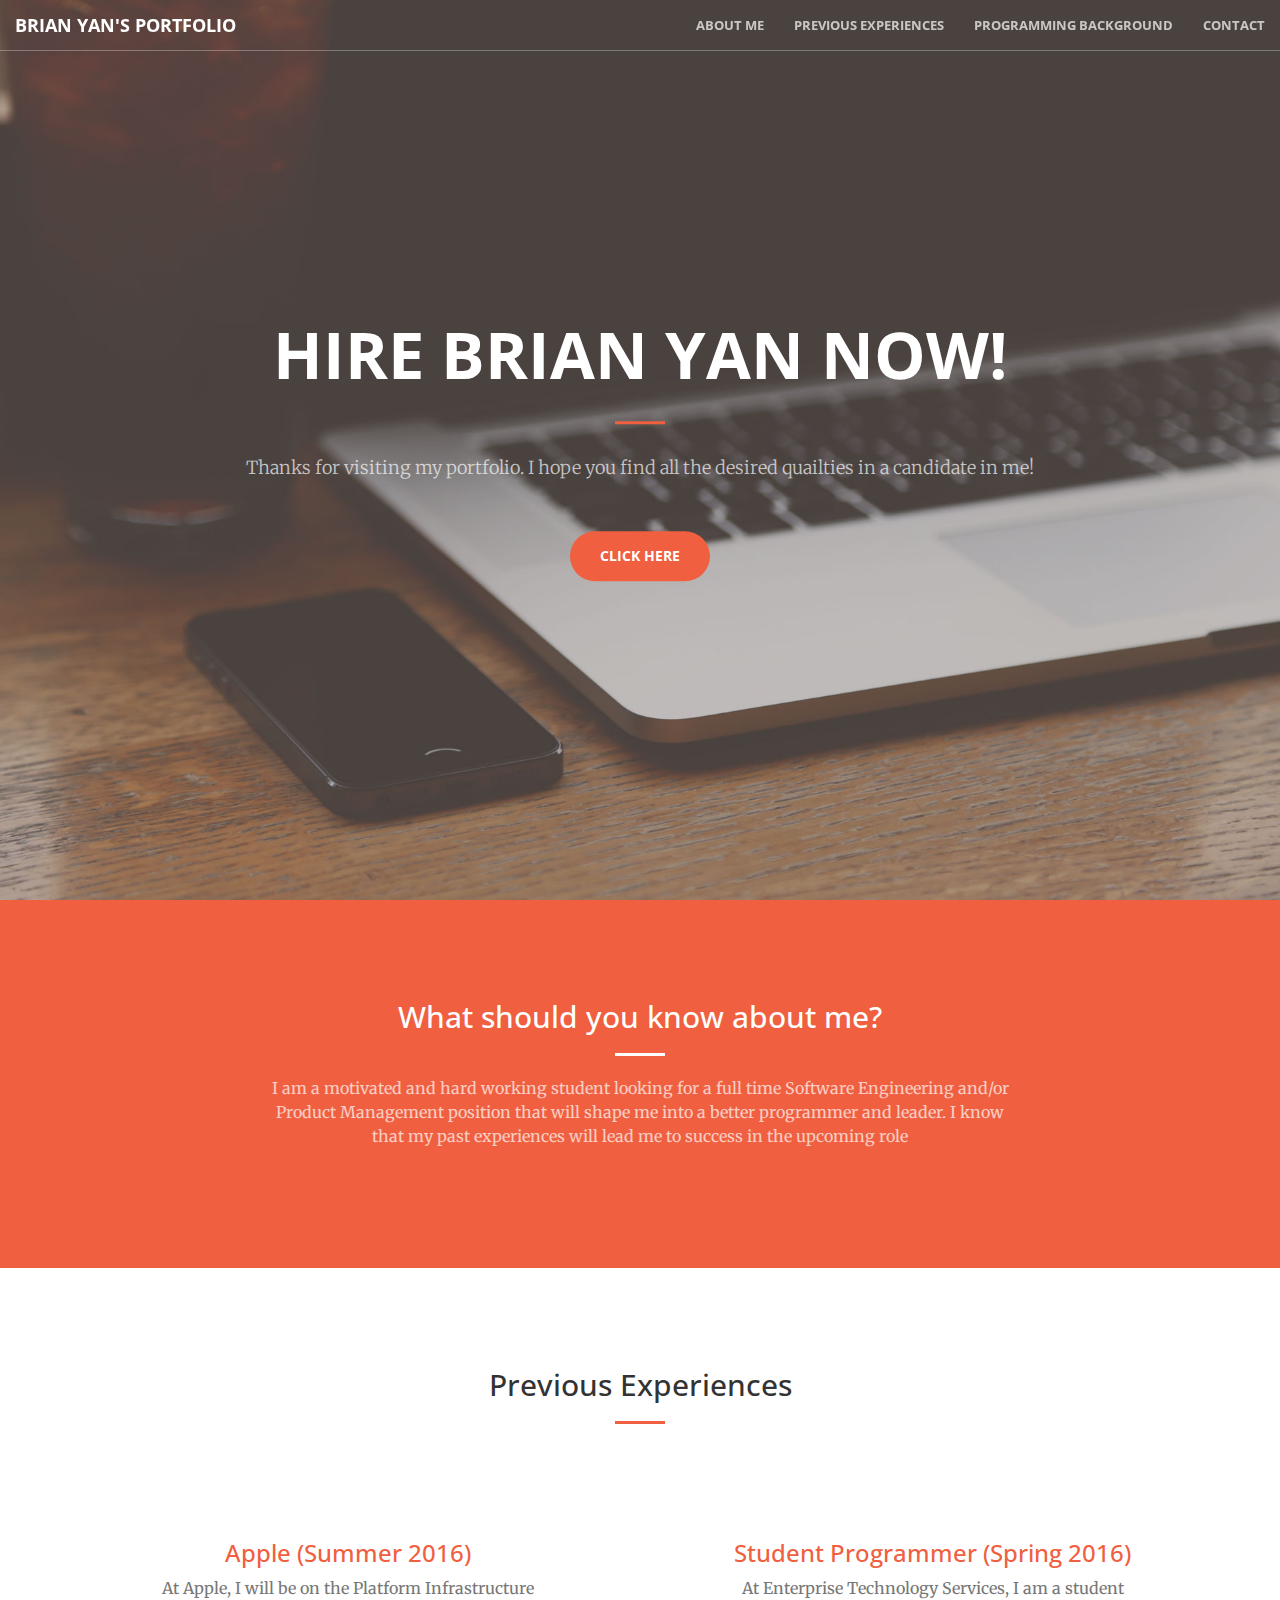
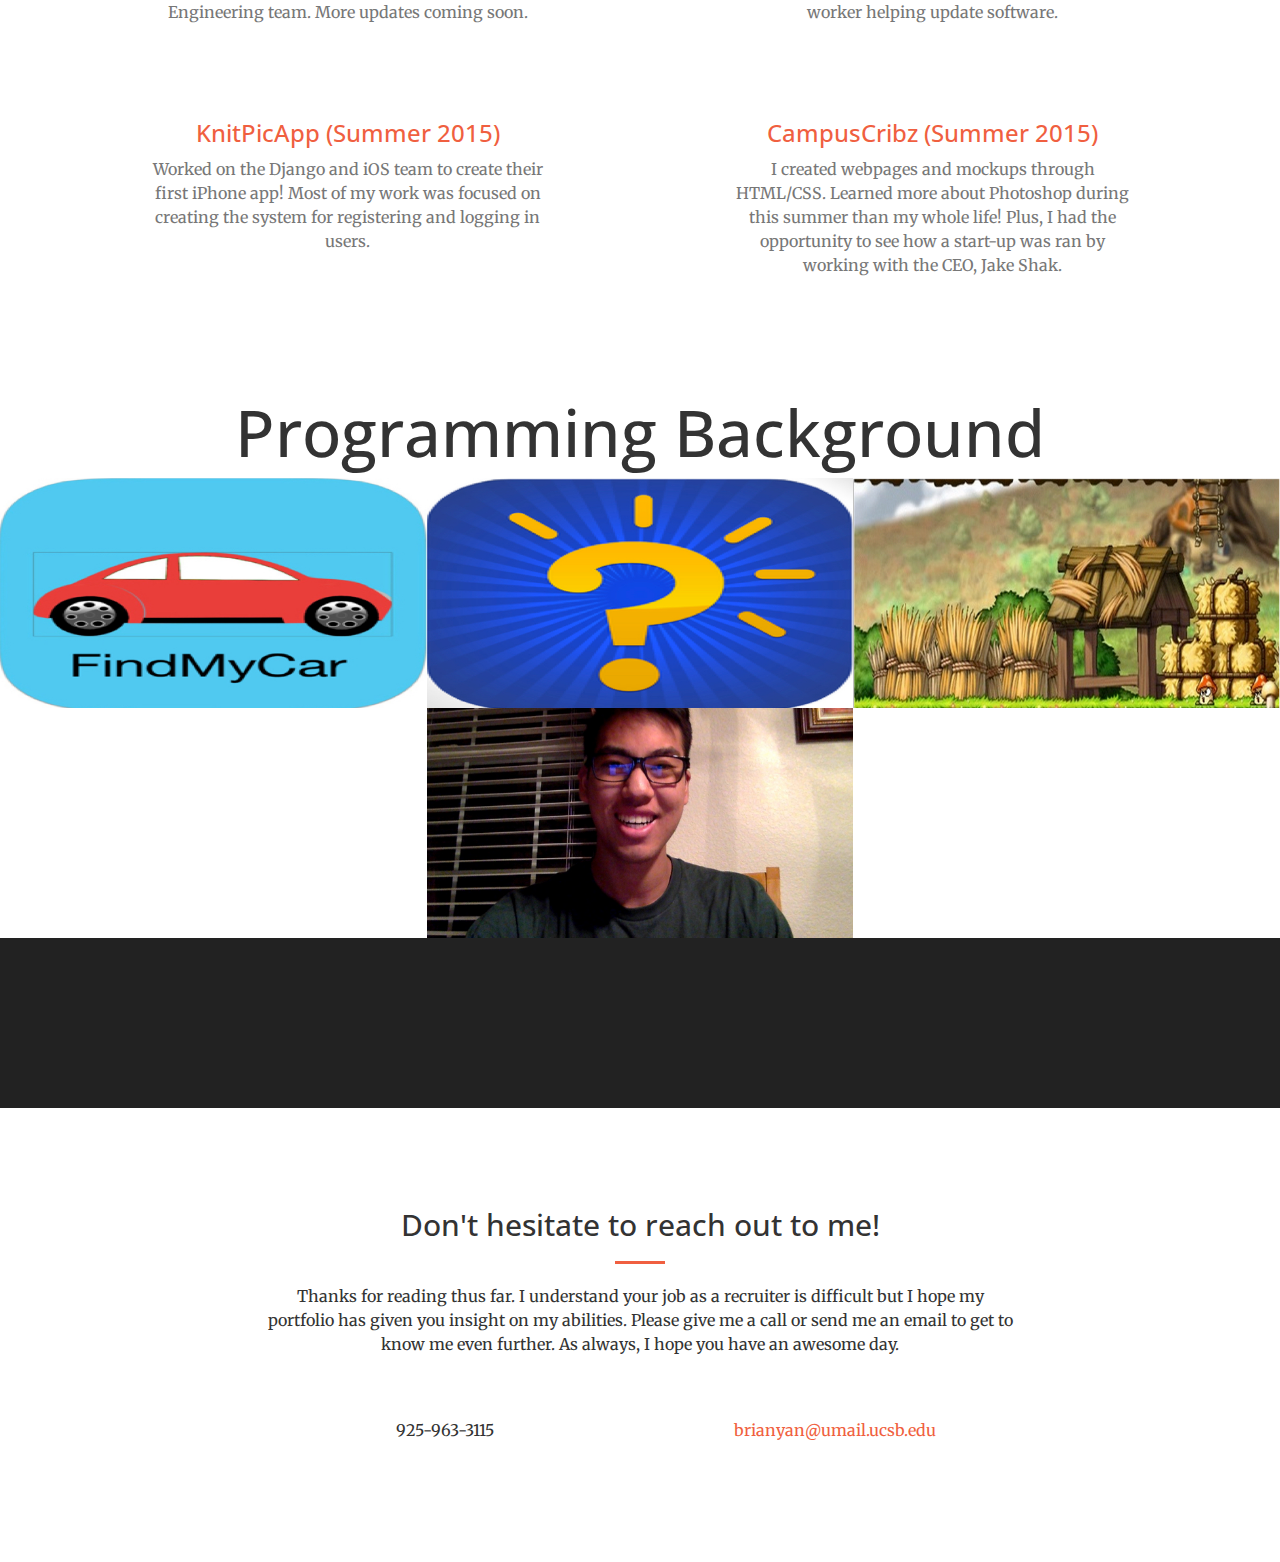
<file: index.html>
<!DOCTYPE html>
<html lang="en">

<head>
<!--  -->
    <meta charset="utf-8">
    <meta http-equiv="X-UA-Compatible" content="IE=edge">
    <meta name="viewport" content="width=device-width, initial-scale=1">
    <meta name="description" content="Brian Yan online portfolio">
    <meta name="author" content="Brian Yan">

    <title>BRIAN YAN</title>
    
    <link rel="icon" href="http://brianyan.github.io/images/favicon.png" />
    <!-- Bootstrap Core CSS -->
    <link rel="stylesheet" href="css/bootstrap.min.css" type="text/css">

    <!-- Custom Fonts -->
    <link href='http://fonts.googleapis.com/css?family=Open+Sans:300italic,400italic,600italic,700italic,800italic,400,300,600,700,800' rel='stylesheet' type='text/css'>
    <link href='http://fonts.googleapis.com/css?family=Merriweather:400,300,300italic,400italic,700,700italic,900,900italic' rel='stylesheet' type='text/css'>
    <link rel="stylesheet" href="font-awesome/css/font-awesome.min.css" type="text/css">

    <!-- Plugin CSS -->
    <link rel="stylesheet" href="css/animate.min.css" type="text/css">

    <!-- Custom CSS -->
    <link rel="stylesheet" href="css/creative.css" type="text/css">

    <!-- HTML5 Shim and Respond.js IE8 support of HTML5 elements and media queries -->
    <!-- WARNING: Respond.js doesn't work if you view the page via file:// -->
    <!--[if lt IE 9]>
        <script src="https://oss.maxcdn.com/libs/html5shiv/3.7.0/html5shiv.js"></script>
        <script src="https://oss.maxcdn.com/libs/respond.js/1.4.2/respond.min.js"></script>
    <![endif]-->

</head>

<body id="page-top">

    <nav id="mainNav" class="navbar navbar-default navbar-fixed-top">
        <div class="container-fluid">
            <!-- Brand and toggle get grouped for better mobile display -->
            <div class="navbar-header">
                <button type="button" class="navbar-toggle collapsed" data-toggle="collapse" data-target="#bs-example-navbar-collapse-1">
                    <span class="sr-only">Toggle navigation</span>
                    <span class="icon-bar"></span>
                    <span class="icon-bar"></span>
                    <span class="icon-bar"></span>
                </button>
                <a class="navbar-brand page-scroll" href="#page-top">Brian Yan's Portfolio</a>
            </div>

            <!-- Collect the nav links, forms, and other content for toggling -->
            <div class="collapse navbar-collapse" id="bs-example-navbar-collapse-1">
                <ul class="nav navbar-nav navbar-right">
                    <li>
                        <a class="page-scroll" href="#about">About Me</a>
                    </li>
                    <li>
                        <a class="page-scroll" href="#services">Previous Experiences</a>
                    </li>
                    <li>
                        <a class="page-scroll" href="#portfolio">Programming Background</a>
                    </li>
                    <li>
                        <a class="page-scroll" href="#contact">Contact</a>
                    </li>
                </ul>
            </div>
            <!-- /.navbar-collapse -->
        </div>
        <!-- /.container-fluid -->
    </nav>

    <header>
        <div class="header-content">
            <div class="header-content-inner">
                <h1>Hire Brian Yan now!</h1>
                <hr>
                <p>Thanks for visiting my portfolio. I hope you find all the desired quailties in a candidate in me! </p>
                <a href="#about" class="btn btn-primary btn-xl page-scroll">Click here</a>
            </div>
        </div>
    </header>

    <section class="bg-primary" id="about">
        <div class="container">
            <div class="row">
                <div class="col-lg-8 col-lg-offset-2 text-center">
                    <h2 class="section-heading">What should you know about me?</h2>
                    <hr class="light">
                    <p class="text-faded">I am a motivated and hard working student looking for a full time Software Engineering and/or Product Management position that will shape me into a better programmer and leader. I know that my past experiences will lead me to success in the upcoming role </p>
                </div>
            </div>
        </div>
    </section>
    <section id="services">
        <div class="container">
            <div class="row">
                <div class="col-lg-12 text-center">
                    <h2 class="section-heading">Previous Experiences</h2>
                    <hr class="primary">
                </div>
            </div>
      </div>
        <div class="container">
            <div class="row"> 
              <a href = "https://appple.com/" target="_blank">
                <div class="col-lg-6 col-md-6 text-center">
                    <div class="service-box">
                        <i class="fa fa-4x fa-apple wow bounceIn" data-wow-delay=".1s"> </i>
                        <h3>Apple (Summer 2016)</h3>
                        <p class="text-muted"> At Apple, I will be on the Platform Infrastructure Engineering team. More updates coming soon.</p>
                    </div>
                </div>
              </a>
              <a href = "http://www.ets.ucsb.edu/" target="_blank">
                <div class="col-lg-6 col-md-6 text-center">
                    <div class="service-box">
                        <i class="fa fa-4x fa-credit-card wow bounceIn text-primary" data-wow-delay=".1s"></i>
                        <h3>Student Programmer (Spring 2016)</h3>
                        <p class="text-muted"> At Enterprise Technology Services, I am a student worker helping update software.</p>
                    </div>
                </div>
              </a>
            </div>
            <div class="row"> 
              <a href = "https://twitter.com/KnitPicApp" target="_blank">
                <div class="col-lg-6 col-md-6 text-center">
                    <div class="service-box">
                        <i class="fa fa-4x fa-diamond wow bounceIn text-primary"></i>
                        <h3>KnitPicApp (Summer 2015)</h3>
                        <p class="text-muted">Worked on the Django and iOS team to create their first iPhone app! Most of my work was focused on creating the system for registering and logging in users.</p>
                    </div>
                </div>
              </a>
              <a href = "http://www.campuscribz.com/" target="_blank">
                <div class="col-lg-6 col-md-6 text-center">
                    <div class="service-box">
                        <i class="fa fa-4x fa-paper-plane wow bounceIn text-primary" data-wow-delay=".1s"></i>
                        <h3>CampusCribz (Summer 2015)</h3>
                        <p class="text-muted">I created webpages and mockups through HTML/CSS. Learned more about Photoshop during this summer than my whole life! Plus, I had the opportunity to see how a start-up was ran by working with the CEO, Jake Shak.</p>
                    </div>
                </div>
              </a>
            </div>
        </div>
    </section>
    <section class="no-padding" id= "portfolio">
      <div class = "text-center header-content-inner">
        <h1> Programming Background </h1>
      </div>
    </section>
    <section class="no-padding">
        <div class="container-fluid">
            <div class="row no-gutter">
                <div class="col-lg-4 col-sm-6">
                    <a href="https://github.com/brianyan/OutsideHacks2k15" target="_blank" class="portfolio-box">
                        <img src="images/FindMyCar.jpg" class="img-responsive" alt="">
                        <div class="portfolio-box-caption">
                            <div class="portfolio-box-caption-content">
                                <div class="project-category text-faded">
                                    Swift
                                </div>
                                <div class="project-name">
                                    Find Your Car 
                                </div>
                            </div>
                        </div>
                    </a>
                </div>
                <div class="col-lg-4 col-sm-6">
                    <a href="https://github.com/brianyan/triviaMaster" target="_blank" class="portfolio-box">
                        <img src="images/triviaMaster.jpg" class="img-responsive" alt="">
                        <div class="portfolio-box-caption">
                            <div class="portfolio-box-caption-content">
                                <div class="project-category text-faded">
                                    Java, MySQL
                                </div>
                                <div class="project-name">
                                    triviaMaster
                                </div>
                            </div>
                        </div>
                    </a>
                </div>
                <div class="col-lg-4 col-sm-6">
                    <a href="https://github.com/brianyan/cs56-games-country-runner" target="_blank" class="portfolio-box">
                        <img src="images/Maplestory.jpg" class="img-responsive" alt="">
                        <div class="portfolio-box-caption">
                            <div class="portfolio-box-caption-content">
                                <div class="project-category text-faded">
                                    Java, XML
                                </div>
                                <div class="project-name">
                                    Maplestory
                                </div>
                            </div>
                        </div>
                    </a>
                </div>
                <div class="col-lg-4 col-sm-6">
                    <div class="portfolio-box">
                        <div class="portfolio-box-caption">
                            <div class="portfolio-box-caption-content">
                                <div class="project-category text-faded">
                                    Category
                                </div>
                                <div class="project-name">
                                    Project Name
                                </div>
                            </div>
                        </div>
                    </div>
                </div>
                <div class="col-lg-4 col-sm-6">
                    <a href="https://github.com/brianyan/brianyan.github.io" target="_blank" class="portfolio-box">
                        <img src="images/selfie1.jpg" class="img-responsive" alt="">
                        <div class="portfolio-box-caption">
                            <div class="portfolio-box-caption-content">
                                <div class="project-category text-faded">
                                    Html/CSS/JS
                                </div>
                                <div class="project-name">
                                    My Portfolio
                                </div>
                            </div>
                        </div>
                    </a>
                </div>
                
               <!--  <div class="col-lg-4 col-sm-6">
                    <a href="#" class="portfolio-box">
                        <img src="img/portfolio/6.jpg" class="img-responsive" alt="">
                        <div class="portfolio-box-caption">
                            <div class="portfolio-box-caption-content">
                                <div class="project-category text-faded">
                                    Category
                                </div>
                                <div class="project-name">
                                    Project Name
                                </div>
                            </div>
                        </div>
                    </a>
                </div> -->
            </div>
        </div>
    </section>

    <aside class="bg-dark">
        <div class="container text-center">
            <div class="call-to-action">
                <h2></h2>
                <a href="#contact" class="btn btn-default btn-xl wow tada">Contact Me!</a>
            </div>
        </div>
    </aside>

    <section id="contact">
        <div class="container">
            <div class="row">
                <div class="col-lg-8 col-lg-offset-2 text-center">
                    <h2 class="section-heading">Don't hesitate to reach out to me!</h2>
                    <hr class="primary">
                    <p>Thanks for reading thus far. I understand your job as a recruiter is difficult but I hope my portfolio has given you insight on my abilities. Please give me a call or send me an email to get to know me even further. As always, I hope you have an awesome day.</p>
                </div>
                <div class="col-lg-4 col-lg-offset-2 text-center">
                    <i class="fa fa-phone fa-3x wow bounceIn"></i>
                    <p>925-963-3115</p>
                </div>
                <div class="col-lg-4 text-center">
                    <i class="fa fa-envelope-o fa-3x wow bounceIn" data-wow-delay=".1s"></i>
                    <p><a href="mailto:your-email@your-domain.com">brianyan@umail.ucsb.edu</a></p>
                </div>
            </div>
        </div>
    </section>

    <!-- jQuery -->
    <script src="js/jquery.js"></script>

    <!-- Bootstrap Core JavaScript -->
    <script src="js/bootstrap.min.js"></script>

    <!-- Plugin JavaScript -->
    <script src="js/jquery.easing.min.js"></script>
    <script src="js/jquery.fittext.js"></script>
    <script src="js/wow.min.js"></script>

    <!-- Custom Theme JavaScript -->
    <script src="js/creative.js"></script>

</body>

</html>
</file>
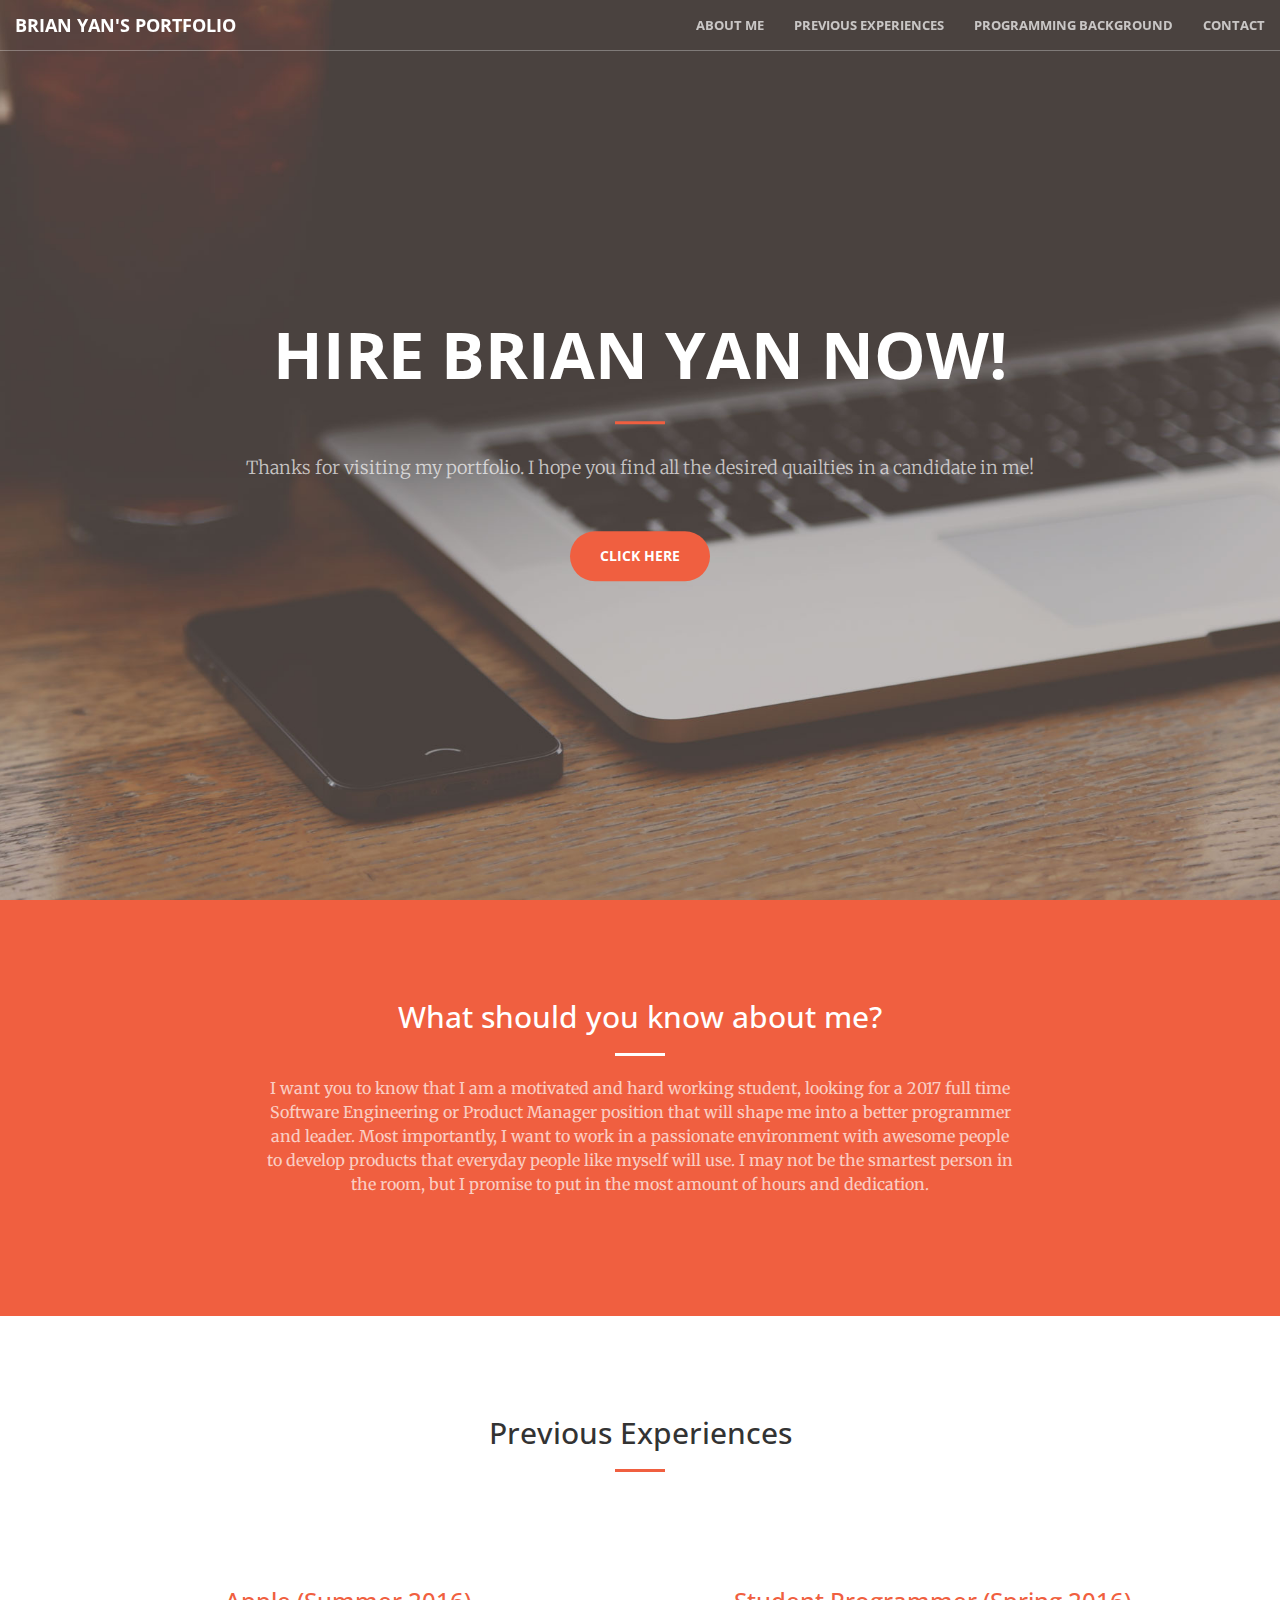
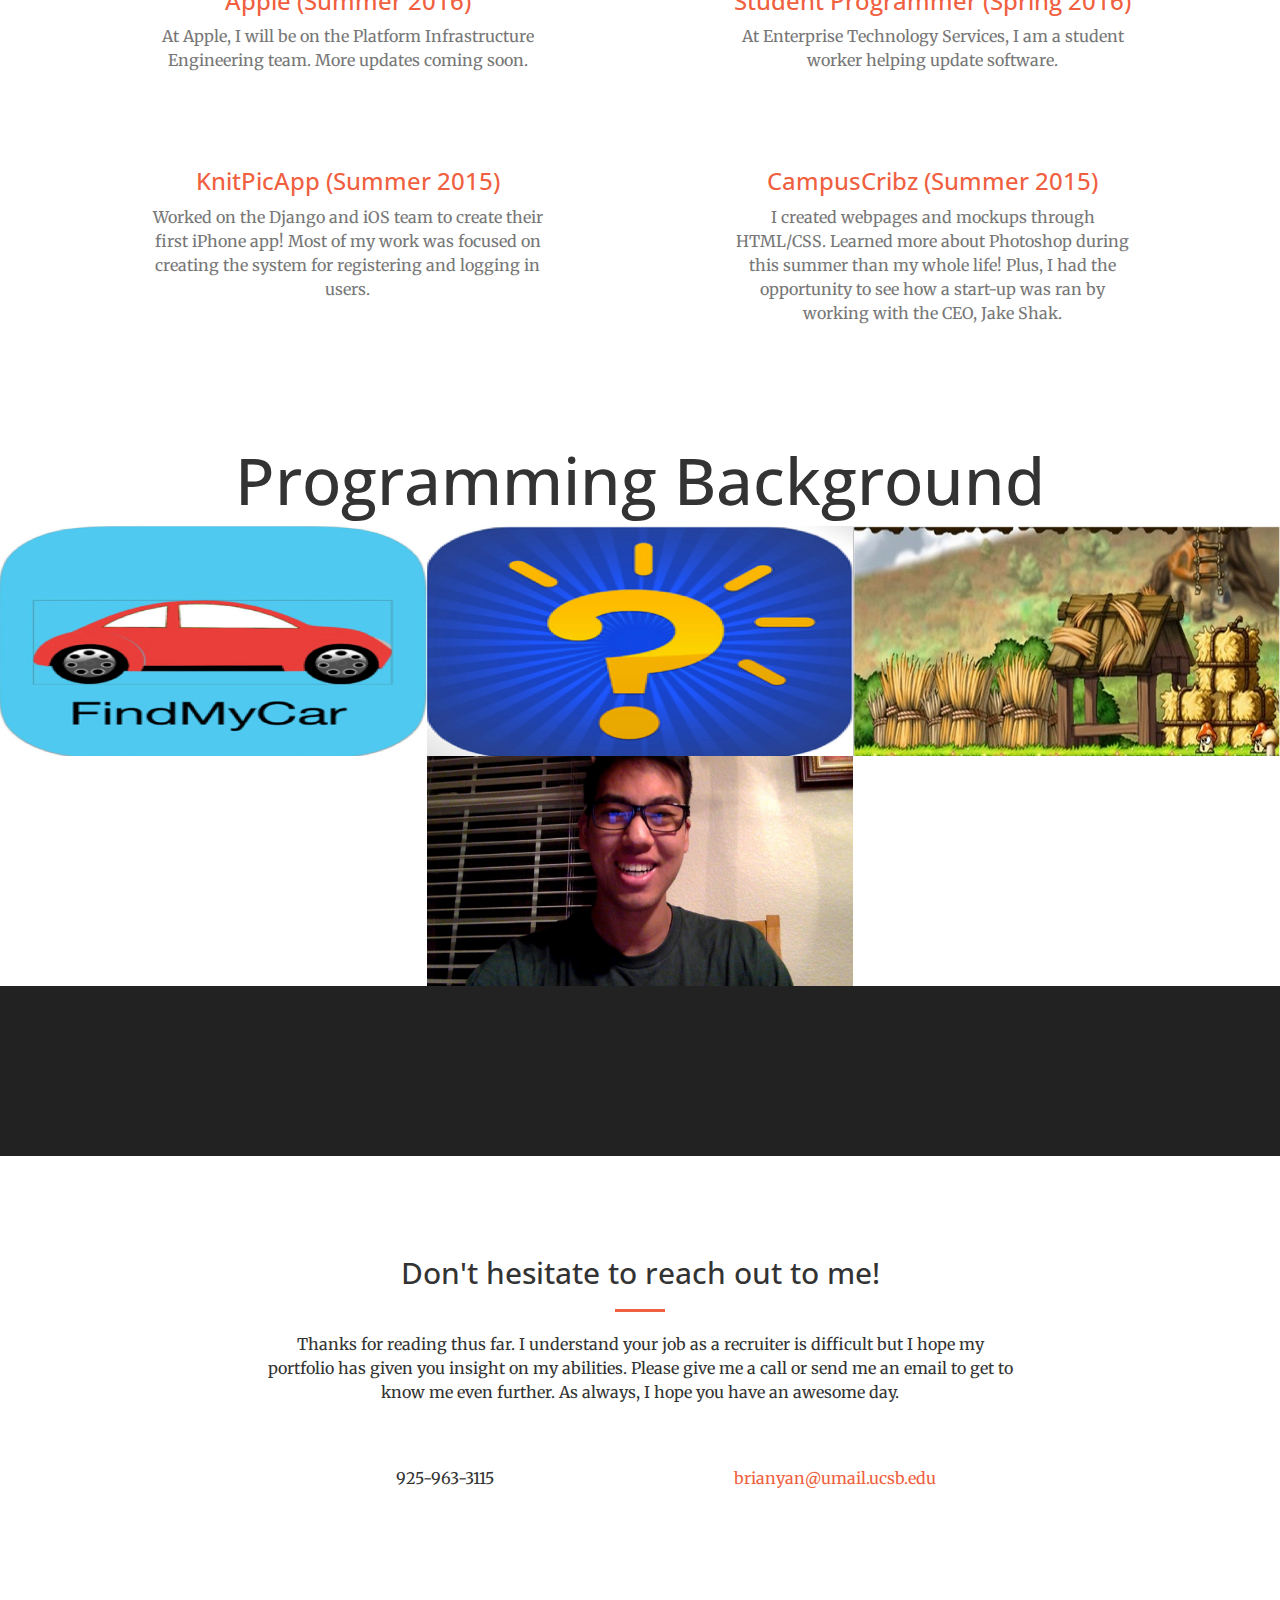
<file: home.html>
<!DOCTYPE html>
<html lang="en">

<head>
<!--  -->
    <meta charset="utf-8">
    <meta http-equiv="X-UA-Compatible" content="IE=edge">
    <meta name="viewport" content="width=device-width, initial-scale=1">
    <meta name="description" content="Brian Yan online portfolio">
    <meta name="author" content="Brian Yan">

    <title>BRIAN YAN</title>
    
    <link rel="icon" href="http://brianyan.github.io/images/favicon.png" />
    <!-- Bootstrap Core CSS -->
    <link rel="stylesheet" href="css/bootstrap.min.css" type="text/css">

    <!-- Custom Fonts -->
    <link href='http://fonts.googleapis.com/css?family=Open+Sans:300italic,400italic,600italic,700italic,800italic,400,300,600,700,800' rel='stylesheet' type='text/css'>
    <link href='http://fonts.googleapis.com/css?family=Merriweather:400,300,300italic,400italic,700,700italic,900,900italic' rel='stylesheet' type='text/css'>
    <link rel="stylesheet" href="font-awesome/css/font-awesome.min.css" type="text/css">

    <!-- Plugin CSS -->
    <link rel="stylesheet" href="css/animate.min.css" type="text/css">

    <!-- Custom CSS -->
    <link rel="stylesheet" href="css/creative.css" type="text/css">

    <!-- HTML5 Shim and Respond.js IE8 support of HTML5 elements and media queries -->
    <!-- WARNING: Respond.js doesn't work if you view the page via file:// -->
    <!--[if lt IE 9]>
        <script src="https://oss.maxcdn.com/libs/html5shiv/3.7.0/html5shiv.js"></script>
        <script src="https://oss.maxcdn.com/libs/respond.js/1.4.2/respond.min.js"></script>
    <![endif]-->

</head>

<body id="page-top">

    <nav id="mainNav" class="navbar navbar-default navbar-fixed-top">
        <div class="container-fluid">
            <!-- Brand and toggle get grouped for better mobile display -->
            <div class="navbar-header">
                <button type="button" class="navbar-toggle collapsed" data-toggle="collapse" data-target="#bs-example-navbar-collapse-1">
                    <span class="sr-only">Toggle navigation</span>
                    <span class="icon-bar"></span>
                    <span class="icon-bar"></span>
                    <span class="icon-bar"></span>
                </button>
                <a class="navbar-brand page-scroll" href="#page-top">Brian Yan's Portfolio</a>
            </div>

            <!-- Collect the nav links, forms, and other content for toggling -->
            <div class="collapse navbar-collapse" id="bs-example-navbar-collapse-1">
                <ul class="nav navbar-nav navbar-right">
                    <li>
                        <a class="page-scroll" href="#about">About Me</a>
                    </li>
                    <li>
                        <a class="page-scroll" href="#services">Previous Experiences</a>
                    </li>
                    <li>
                        <a class="page-scroll" href="#portfolio">Programming Background</a>
                    </li>
                    <li>
                        <a class="page-scroll" href="#contact">Contact</a>
                    </li>
                </ul>
            </div>
            <!-- /.navbar-collapse -->
        </div>
        <!-- /.container-fluid -->
    </nav>

    <header>
        <div class="header-content">
            <div class="header-content-inner">
                <h1>Hire Brian Yan now!</h1>
                <hr>
                <p>Thanks for visiting my portfolio. I hope you find all the desired quailties in a candidate in me! </p>
                <a href="#about" class="btn btn-primary btn-xl page-scroll">Click here</a>
            </div>
        </div>
    </header>

    <section class="bg-primary" id="about">
        <div class="container">
            <div class="row">
                <div class="col-lg-8 col-lg-offset-2 text-center">
                    <h2 class="section-heading">What should you know about me?</h2>
                    <hr class="light">
                    <p class="text-faded">I want you to know that I am a motivated and hard working student, looking for a 2017 full time Software Engineering or Product Manager position that will shape me into a better programmer and leader. Most importantly, I want to work in a passionate environment with awesome people to develop products that everyday people like myself will use. I may not be the smartest person in the room, but I promise to put in the most amount of hours and dedication. </p>
                </div>
            </div>
        </div>
    </section>
    <section id="services">
        <div class="container">
            <div class="row">
                <div class="col-lg-12 text-center">
                    <h2 class="section-heading">Previous Experiences</h2>
                    <hr class="primary">
                </div>
            </div>
      </div>
        <div class="container">
            <div class="row"> 
              <a href = "https://appple.com/" target="_blank">
                <div class="col-lg-6 col-md-6 text-center">
                    <div class="service-box">
                        <i class="fa fa-4x fa-apple wow bounceIn" data-wow-delay=".1s"> </i>
                        <h3>Apple (Summer 2016)</h3>
                        <p class="text-muted"> At Apple, I will be on the Platform Infrastructure Engineering team. More updates coming soon.</p>
                    </div>
                </div>
              </a>
              <a href = "http://www.ets.ucsb.edu/" target="_blank">
                <div class="col-lg-6 col-md-6 text-center">
                    <div class="service-box">
                        <i class="fa fa-4x fa-credit-card wow bounceIn text-primary" data-wow-delay=".1s"></i>
                        <h3>Student Programmer (Spring 2016)</h3>
                        <p class="text-muted"> At Enterprise Technology Services, I am a student worker helping update software.</p>
                    </div>
                </div>
              </a>
            </div>
            <div class="row"> 
              <a href = "https://twitter.com/KnitPicApp" target="_blank">
                <div class="col-lg-6 col-md-6 text-center">
                    <div class="service-box">
                        <i class="fa fa-4x fa-diamond wow bounceIn text-primary"></i>
                        <h3>KnitPicApp (Summer 2015)</h3>
                        <p class="text-muted">Worked on the Django and iOS team to create their first iPhone app! Most of my work was focused on creating the system for registering and logging in users.</p>
                    </div>
                </div>
              </a>
              <a href = "http://www.campuscribz.com/" target="_blank">
                <div class="col-lg-6 col-md-6 text-center">
                    <div class="service-box">
                        <i class="fa fa-4x fa-paper-plane wow bounceIn text-primary" data-wow-delay=".1s"></i>
                        <h3>CampusCribz (Summer 2015)</h3>
                        <p class="text-muted">I created webpages and mockups through HTML/CSS. Learned more about Photoshop during this summer than my whole life! Plus, I had the opportunity to see how a start-up was ran by working with the CEO, Jake Shak.</p>
                    </div>
                </div>
              </a>
            </div>
        </div>
    </section>
    <section class="no-padding" id= "portfolio">
      <div class = "text-center header-content-inner">
        <h1> Programming Background </h1>
      </div>
    </section>
    <section class="no-padding">
        <div class="container-fluid">
            <div class="row no-gutter">
                <div class="col-lg-4 col-sm-6">
                    <a href="https://github.com/brianyan/OutsideHacks2k15" target="_blank" class="portfolio-box">
                        <img src="images/FindMyCar.jpg" class="img-responsive" alt="">
                        <div class="portfolio-box-caption">
                            <div class="portfolio-box-caption-content">
                                <div class="project-category text-faded">
                                    Swift
                                </div>
                                <div class="project-name">
                                    Find Your Car 
                                </div>
                            </div>
                        </div>
                    </a>
                </div>
                <div class="col-lg-4 col-sm-6">
                    <a href="https://github.com/brianyan/triviaMaster" target="_blank" class="portfolio-box">
                        <img src="images/triviaMaster.jpg" class="img-responsive" alt="">
                        <div class="portfolio-box-caption">
                            <div class="portfolio-box-caption-content">
                                <div class="project-category text-faded">
                                    Java, MySQL
                                </div>
                                <div class="project-name">
                                    triviaMaster
                                </div>
                            </div>
                        </div>
                    </a>
                </div>
                <div class="col-lg-4 col-sm-6">
                    <a href="https://github.com/brianyan/cs56-games-country-runner" target="_blank" class="portfolio-box">
                        <img src="images/Maplestory.jpg" class="img-responsive" alt="">
                        <div class="portfolio-box-caption">
                            <div class="portfolio-box-caption-content">
                                <div class="project-category text-faded">
                                    Java, XML
                                </div>
                                <div class="project-name">
                                    Maplestory
                                </div>
                            </div>
                        </div>
                    </a>
                </div>
                <div class="col-lg-4 col-sm-6">
                    <div class="portfolio-box">
                        <div class="portfolio-box-caption">
                            <div class="portfolio-box-caption-content">
                                <div class="project-category text-faded">
                                    Category
                                </div>
                                <div class="project-name">
                                    Project Name
                                </div>
                            </div>
                        </div>
                    </div>
                </div>
                <div class="col-lg-4 col-sm-6">
                    <a href="https://github.com/brianyan/brianyan.github.io" target="_blank" class="portfolio-box">
                        <img src="images/selfie1.jpg" class="img-responsive" alt="">
                        <div class="portfolio-box-caption">
                            <div class="portfolio-box-caption-content">
                                <div class="project-category text-faded">
                                    Html/CSS/JS
                                </div>
                                <div class="project-name">
                                    My Portfolio
                                </div>
                            </div>
                        </div>
                    </a>
                </div>
                
               <!--  <div class="col-lg-4 col-sm-6">
                    <a href="#" class="portfolio-box">
                        <img src="img/portfolio/6.jpg" class="img-responsive" alt="">
                        <div class="portfolio-box-caption">
                            <div class="portfolio-box-caption-content">
                                <div class="project-category text-faded">
                                    Category
                                </div>
                                <div class="project-name">
                                    Project Name
                                </div>
                            </div>
                        </div>
                    </a>
                </div> -->
            </div>
        </div>
    </section>

    <aside class="bg-dark">
        <div class="container text-center">
            <div class="call-to-action">
                <h2></h2>
                <a href="#contact" class="btn btn-default btn-xl wow tada">Contact Me!</a>
            </div>
        </div>
    </aside>

    <section id="contact">
        <div class="container">
            <div class="row">
                <div class="col-lg-8 col-lg-offset-2 text-center">
                    <h2 class="section-heading">Don't hesitate to reach out to me!</h2>
                    <hr class="primary">
                    <p>Thanks for reading thus far. I understand your job as a recruiter is difficult but I hope my portfolio has given you insight on my abilities. Please give me a call or send me an email to get to know me even further. As always, I hope you have an awesome day.</p>
                </div>
                <div class="col-lg-4 col-lg-offset-2 text-center">
                    <i class="fa fa-phone fa-3x wow bounceIn"></i>
                    <p>925-963-3115</p>
                </div>
                <div class="col-lg-4 text-center">
                    <i class="fa fa-envelope-o fa-3x wow bounceIn" data-wow-delay=".1s"></i>
                    <p><a href="mailto:your-email@your-domain.com">brianyan@umail.ucsb.edu</a></p>
                </div>
            </div>
        </div>
    </section>

    <!-- jQuery -->
    <script src="js/jquery.js"></script>

    <!-- Bootstrap Core JavaScript -->
    <script src="js/bootstrap.min.js"></script>

    <!-- Plugin JavaScript -->
    <script src="js/jquery.easing.min.js"></script>
    <script src="js/jquery.fittext.js"></script>
    <script src="js/wow.min.js"></script>

    <!-- Custom Theme JavaScript -->
    <script src="js/creative.js"></script>

</body>

</html>
</file>
<file: css/creative.css>
/*!
 * Start Bootstrap - Creative Bootstrap Theme (http://startbootstrap.com)
 * Code licensed under the Apache License v2.0.
 * For details, see http://www.apache.org/licenses/LICENSE-2.0.
 */

html,
body {
    width: 100%;
    height: 100%;
}

body {
    font-family: Merriweather,'Helvetica Neue',Arial,sans-serif;
}

hr {
    max-width: 50px;
    border-color: #f05f40;
    border-width: 3px;
}

hr.light {
    border-color: #fff;
}

a {
    color: #f05f40;
    -webkit-transition: all .35s;
    -moz-transition: all .35s;
    transition: all .35s;
}

a:hover,
a:focus {
    color: #eb3812;
}

h1,
h2,
h3,
h4,
h5,
h6 {
    font-family: 'Open Sans','Helvetica Neue',Arial,sans-serif;
}

p {
    margin-bottom: 20px;
    font-size: 16px;
    line-height: 1.5;
}

.bg-primary {
    background-color: #f05f40;
}

.bg-dark {
    color: #fff;
    background-color: #222;
}

.text-faded {
    color: rgba(255,255,255,.7);
}

section {
    padding: 100px 0;
}

aside {
    padding: 50px 0;
}

.no-padding {
    padding: 0;
}

.navbar-default {
    border-color: rgba(34,34,34,.05);
    font-family: 'Open Sans','Helvetica Neue',Arial,sans-serif;
    background-color: #fff;
    -webkit-transition: all .35s;
    -moz-transition: all .35s;
    transition: all .35s;
}

.navbar-default .navbar-header .navbar-brand {
    text-transform: uppercase;
    font-family: 'Open Sans','Helvetica Neue',Arial,sans-serif;
    font-weight: 700;
    color: #f05f40;
}

.navbar-default .navbar-header .navbar-brand:hover,
.navbar-default .navbar-header .navbar-brand:focus {
    color: #eb3812;
}

.navbar-default .nav > li>a,
.navbar-default .nav>li>a:focus {
    text-transform: uppercase;
    font-size: 13px;
    font-weight: 700;
    color: #222;
}

.navbar-default .nav > li>a:hover,
.navbar-default .nav>li>a:focus:hover {
    color: #f05f40;
}

.navbar-default .nav > li.active>a,
.navbar-default .nav>li.active>a:focus {
    color: #f05f40!important;
    background-color: transparent;
}

.navbar-default .nav > li.active>a:hover,
.navbar-default .nav>li.active>a:focus:hover {
    background-color: transparent;
}

@media(min-width:768px) {
    .navbar-default {
        border-color: rgba(255,255,255,.3);
        background-color: transparent;
    }

    .navbar-default .navbar-header .navbar-brand {
        color: rgba(255,255,255,.7);
    }

    .navbar-default .navbar-header .navbar-brand:hover,
    .navbar-default .navbar-header .navbar-brand:focus {
        color: #fff;
    }

    .navbar-default .nav > li>a,
    .navbar-default .nav>li>a:focus {
        color: rgba(255,255,255,.7);
    }

    .navbar-default .nav > li>a:hover,
    .navbar-default .nav>li>a:focus:hover {
        color: #fff;
    }

    .navbar-default.affix {
        border-color: rgba(34,34,34,.05);
        background-color: #fff;
    }

    .navbar-default.affix .navbar-header .navbar-brand {
        font-size: 14px;
        color: #f05f40;
    }

    .navbar-default.affix .navbar-header .navbar-brand:hover,
    .navbar-default.affix .navbar-header .navbar-brand:focus {
        color: #eb3812;
    }

    .navbar-default.affix .nav > li>a,
    .navbar-default.affix .nav>li>a:focus {
        color: #222;
    }

    .navbar-default.affix .nav > li>a:hover,
    .navbar-default.affix .nav>li>a:focus:hover {
        color: #f05f40;
    }
}

header {
    position: relative;
    width: 100%;
    min-height: auto;
    text-align: center;
    color: #fff;
    background-image: url(../img/header.jpg);
    background-position: center;
    -webkit-background-size: cover;
    -moz-background-size: cover;
    background-size: cover;
    -o-background-size: cover;
}

header .header-content {
    position: relative;
    width: 100%;
    padding: 100px 15px;
    text-align: center;
}

header .header-content .header-content-inner h1 {
    margin-top: 0;
    margin-bottom: 0;
    text-transform: uppercase;
    font-weight: 700;
}

header .header-content .header-content-inner hr {
    margin: 30px auto;
}

header .header-content .header-content-inner p {
    margin-bottom: 50px;
    font-size: 16px;
    font-weight: 300;
    color: rgba(255,255,255,.7);
}

@media(min-width:768px) {
    header {
        min-height: 100%;
    }

    header .header-content {
        position: absolute;
        top: 50%;
        padding: 0 50px;
        -webkit-transform: translateY(-50%);
        -ms-transform: translateY(-50%);
        transform: translateY(-50%);
    }

    header .header-content .header-content-inner {
        margin-right: auto;
        margin-left: auto;
        max-width: 1000px;
    }

    header .header-content .header-content-inner p {
        margin-right: auto;
        margin-left: auto;
        max-width: 80%;
        font-size: 18px;
    }
}

.section-heading {
    margin-top: 0;
}

.service-box {
    margin: 50px auto 0;
    max-width: 400px;
}

@media(min-width:992px) {
    .service-box {
        margin: 20px auto 0;
    }
}

.service-box p {
    margin-bottom: 0;
}

.portfolio-box {
    display: block;
    position: relative;
    margin: 0 auto;
    max-width: 650px;
}

.portfolio-box .portfolio-box-caption {
    display: block;
    position: absolute;
    bottom: 0;
    width: 100%;
    height: 100%;
    text-align: center;
    color: #fff;
    opacity: 0;
    background: rgba(240,95,64,.9);
    -webkit-transition: all .35s;
    -moz-transition: all .35s;
    transition: all .35s;
}

.portfolio-box .portfolio-box-caption .portfolio-box-caption-content {
    position: absolute;
    top: 50%;
    width: 100%;
    text-align: center;
    transform: translateY(-50%);
}

.portfolio-box .portfolio-box-caption .portfolio-box-caption-content .project-category,
.portfolio-box .portfolio-box-caption .portfolio-box-caption-content .project-name {
    padding: 0 15px;
    font-family: 'Open Sans','Helvetica Neue',Arial,sans-serif;
}

.portfolio-box .portfolio-box-caption .portfolio-box-caption-content .project-category {
    text-transform: uppercase;
    font-size: 14px;
    font-weight: 600;
}

.portfolio-box .portfolio-box-caption .portfolio-box-caption-content .project-name {
    font-size: 18px;
}

.portfolio-box:hover .portfolio-box-caption {
    opacity: 1;
}

@media(min-width:768px) {
    .portfolio-box .portfolio-box-caption .portfolio-box-caption-content .project-category {
        font-size: 16px;
    }

    .portfolio-box .portfolio-box-caption .portfolio-box-caption-content .project-name {
        font-size: 22px;
    }
}

.call-to-action h2 {
    margin: 0 auto 20px;
}

.text-primary {
    color: #f05f40;
}

.no-gutter > [class*=col-] {
    padding-right: 0;
    padding-left: 0;
}

.btn-default {
    border-color: #fff;
    color: #222;
    background-color: #fff;
    -webkit-transition: all .35s;
    -moz-transition: all .35s;
    transition: all .35s;
}

.btn-default:hover,
.btn-default:focus,
.btn-default.focus,
.btn-default:active,
.btn-default.active,
.open > .dropdown-toggle.btn-default {
    border-color: #ededed;
    color: #222;
    background-color: #f2f2f2;
}

.btn-default:active,
.btn-default.active,
.open > .dropdown-toggle.btn-default {
    background-image: none;
}

.btn-default.disabled,
.btn-default[disabled],
fieldset[disabled] .btn-default,
.btn-default.disabled:hover,
.btn-default[disabled]:hover,
fieldset[disabled] .btn-default:hover,
.btn-default.disabled:focus,
.btn-default[disabled]:focus,
fieldset[disabled] .btn-default:focus,
.btn-default.disabled.focus,
.btn-default[disabled].focus,
fieldset[disabled] .btn-default.focus,
.btn-default.disabled:active,
.btn-default[disabled]:active,
fieldset[disabled] .btn-default:active,
.btn-default.disabled.active,
.btn-default[disabled].active,
fieldset[disabled] .btn-default.active {
    border-color: #fff;
    background-color: #fff;
}

.btn-default .badge {
    color: #fff;
    background-color: #222;
}

.btn-primary {
    border-color: #f05f40;
    color: #fff;
    background-color: #f05f40;
    -webkit-transition: all .35s;
    -moz-transition: all .35s;
    transition: all .35s;
}

.btn-primary:hover,
.btn-primary:focus,
.btn-primary.focus,
.btn-primary:active,
.btn-primary.active,
.open > .dropdown-toggle.btn-primary {
    border-color: #ed431f;
    color: #fff;
    background-color: #ee4b28;
}

.btn-primary:active,
.btn-primary.active,
.open > .dropdown-toggle.btn-primary {
    background-image: none;
}

.btn-primary.disabled,
.btn-primary[disabled],
fieldset[disabled] .btn-primary,
.btn-primary.disabled:hover,
.btn-primary[disabled]:hover,
fieldset[disabled] .btn-primary:hover,
.btn-primary.disabled:focus,
.btn-primary[disabled]:focus,
fieldset[disabled] .btn-primary:focus,
.btn-primary.disabled.focus,
.btn-primary[disabled].focus,
fieldset[disabled] .btn-primary.focus,
.btn-primary.disabled:active,
.btn-primary[disabled]:active,
fieldset[disabled] .btn-primary:active,
.btn-primary.disabled.active,
.btn-primary[disabled].active,
fieldset[disabled] .btn-primary.active {
    border-color: #f05f40;
    background-color: #f05f40;
}

.btn-primary .badge {
    color: #f05f40;
    background-color: #fff;
}

.btn {
    border: 0;
    border-radius: 300px;
    text-transform: uppercase;
    font-family: 'Open Sans','Helvetica Neue',Arial,sans-serif;
    font-weight: 700;
}

.btn-xl {
    padding: 15px 30px;
}

::-moz-selection {
    text-shadow: none;
    color: #fff;
    background: #222;
}

::selection {
    text-shadow: none;
    color: #fff;
    background: #222;
}

img::selection {
    color: #fff;
    background: 0 0;
}

img::-moz-selection {
    color: #fff;
    background: 0 0;
}

body {
    webkit-tap-highlight-color: #222;
}
</file>
